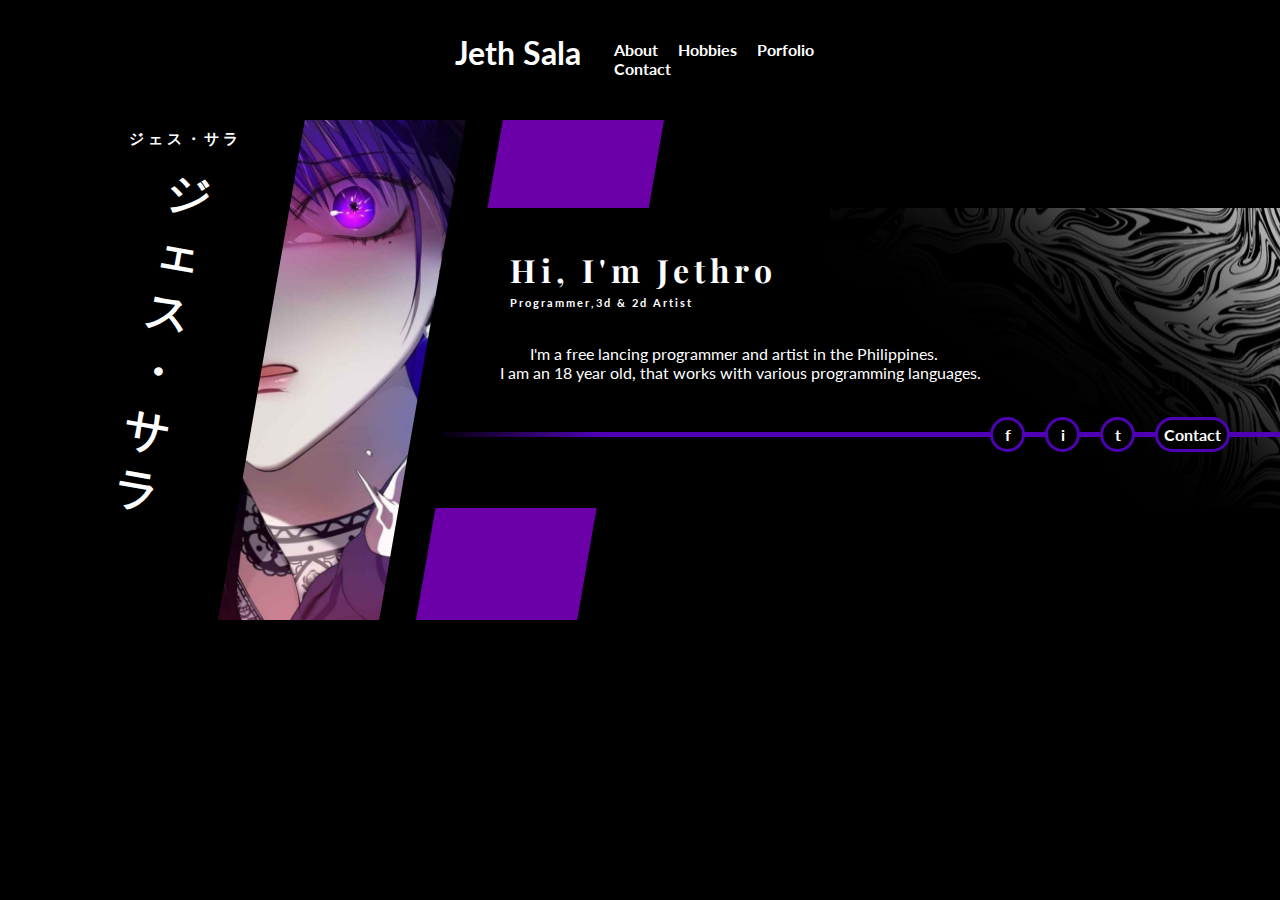
<file: index.html>
<!DOCTYPE html>
<html lang="en">
<head>
    <meta charset="UTF-8">
    <meta http-equiv="X-UA-Compatible" content="IE=edge">
    <meta name="viewport" content="width=device-width, initial-scale=1.0">
    <link rel="stylesheet" href="style.css">
    <link rel="Icon" href="ico.png">

    <title>About</title>
</head>
<body style="background: black;">
    <nav id="nav">
        <div class="deep-nav">
            <h1 id="site-logo">Jeth Sala</h1>
            <ul class="nav-list">
                <a href="index.html"><li>About</li></a>
                <a href="hobbies.html"><li>Hobbies</li></a>
                <a href="port.html"><li>Porfolio</li></a>
                <a href="contact.html"><li>Contact</li></a>
            </ul>
        </div>
    </nav>
    <div id="image-about">
        <div class="image-a">
            <h1 class="japanesea">ジ ェ ス ・ サ ラ</h1>
            <h1 class="japanese">ジ ェ ス ・ サ ラ</h1>
        </div>
        <div class="image-about"></div>
        <div class="image-b"></div>
    </div>
    <div id="box-about">
        <h1>Hi, I'm Jethro</h1>
        <h6>Programmer,3d & 2d Artist</h6>
        <p>I'm a free lancing programmer and artist in the Philippines.<br>
            I am an 18 year old, that works with various programming languages.<br>
        </p>
        <div class="line"></div>
        <ul class="link-sub">
            <a href="https://www.facebook.com/jay.sala.58511/"><li title="Facebook">f</li></a>
            <a href="https://www.instagram.com/bhiejethyy/"><li title="Instagram">i</li></a>
            <a href="https://twitter.com/jejethsala"><li title="Twitter">t</li></a>
            <a href="contact.html"><li class="cont-sub">Contact</li></a>
        </ul>
    </div>
</body>
</html>
</file>
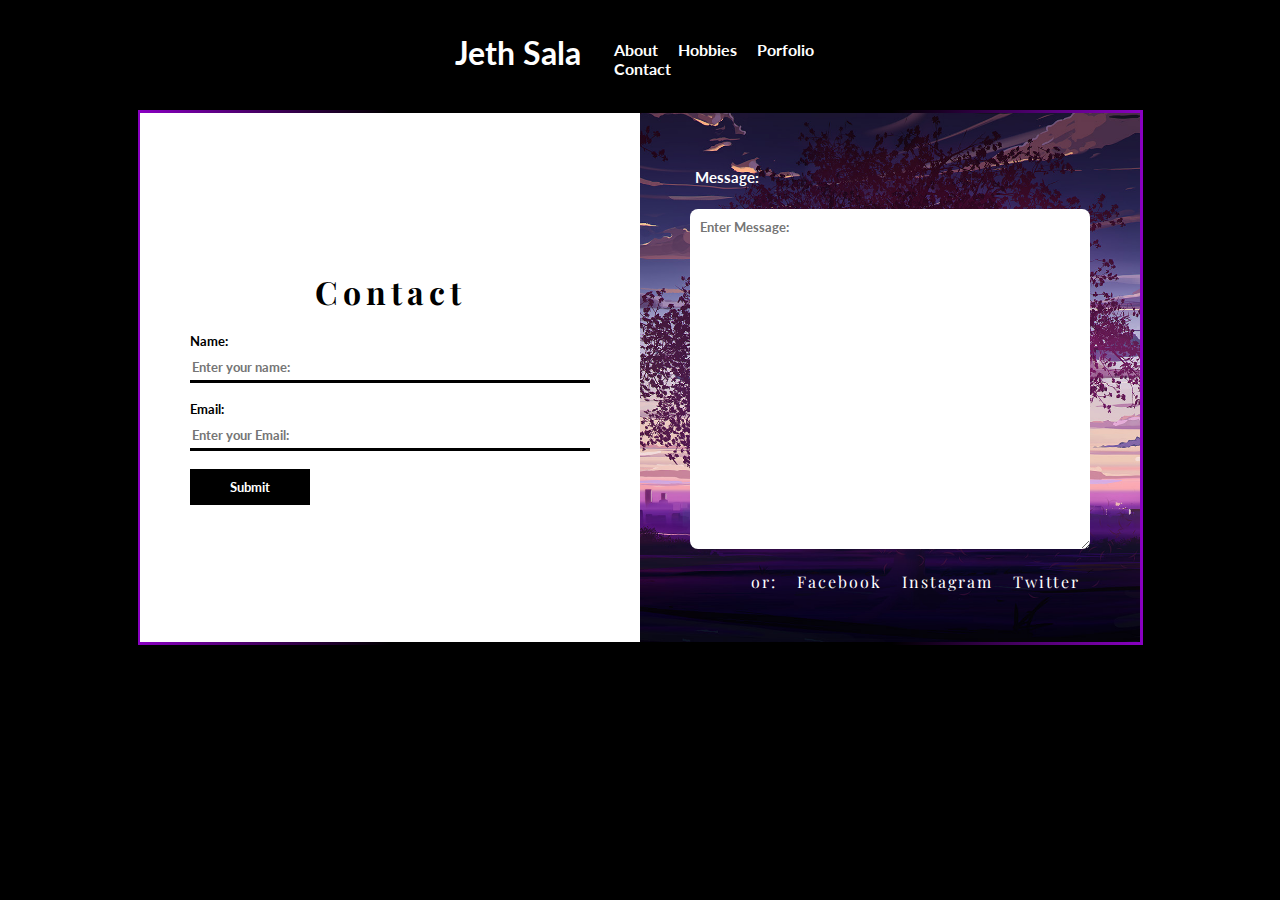
<file: contact.html>
<!DOCTYPE html>
<html lang="en">
<head>
    <meta charset="UTF-8">
    <meta http-equiv="X-UA-Compatible" content="IE=edge">
    <meta name="viewport" content="width=device-width, initial-scale=1.0">
    <link rel="stylesheet" href="stylecontact.css">
    <link rel="Icon" href="ico.png">
    <title>Contact</title>
</head>
<body>
    <nav id="nav">
        <div class="deep-nav">
            <h1 id="site-logo">Jeth Sala</h1>
            <ul class="nav-list">
                <a href="index.html"><li>About</li></a>
                <a href="hobbies.html"><li>Hobbies</li></a>
                <a href="port.html"><li>Porfolio</li></a>
                <a href="contact.html"><li>Contact</li></a>
            </ul>
        </div>
    </nav>
    <div id="border">
    <table id="contTable" cellpadding="50" border="0" cellspacing="0">
        <tr>
            <td>
                <h1>Contact</h1>
                <h5>Name:</h5>
                <input type="text" name="name" placeholder="Enter your name:" class="inp-name" length="10"/><br><br>
                <h5>Email:</h5>
                <input type="email" name="email" placeholder="Enter your Email:" class="inp-email"/><br><br>
                <button name="btn-submit" class="btn-submit">Submit</button>
            </td>
            <td>
                <h5>Message:</h5><br>
                <textarea type="text" name="msg" placeholder="Enter Message:" rows="20"></textarea><br><br>
                <ul class="r-link">
                    <li>or:</li>
                    <a href="https://www.facebook.com/jay.sala.58511"><li>Facebook</li></a>
                    <a href="https://www.instagram.com/bhiejethyy/"><li>Instagram</li></a>
                    <a href="https://twitter.com/jejethsala"><li>Twitter</li></a>
                </ul>
            </td>
        </tr>
    </table>
    </div>
    <div class="thanks">
        <h1>Thanks for Contacting Us!</h1>
        <p class="text"></p>
        <a href="index.html">Go Back!</a>
    </div>
    <div class="pls-inp">
        <h1>Please tell us about you!</h1>
        <p class="txt">Please at least tell us both your name and email so we can contact you!</p>
        <a href="contact.html">Go Back!</a>
    </div>
    <script src="cont.js"></script>
</body>
</html>
</file>
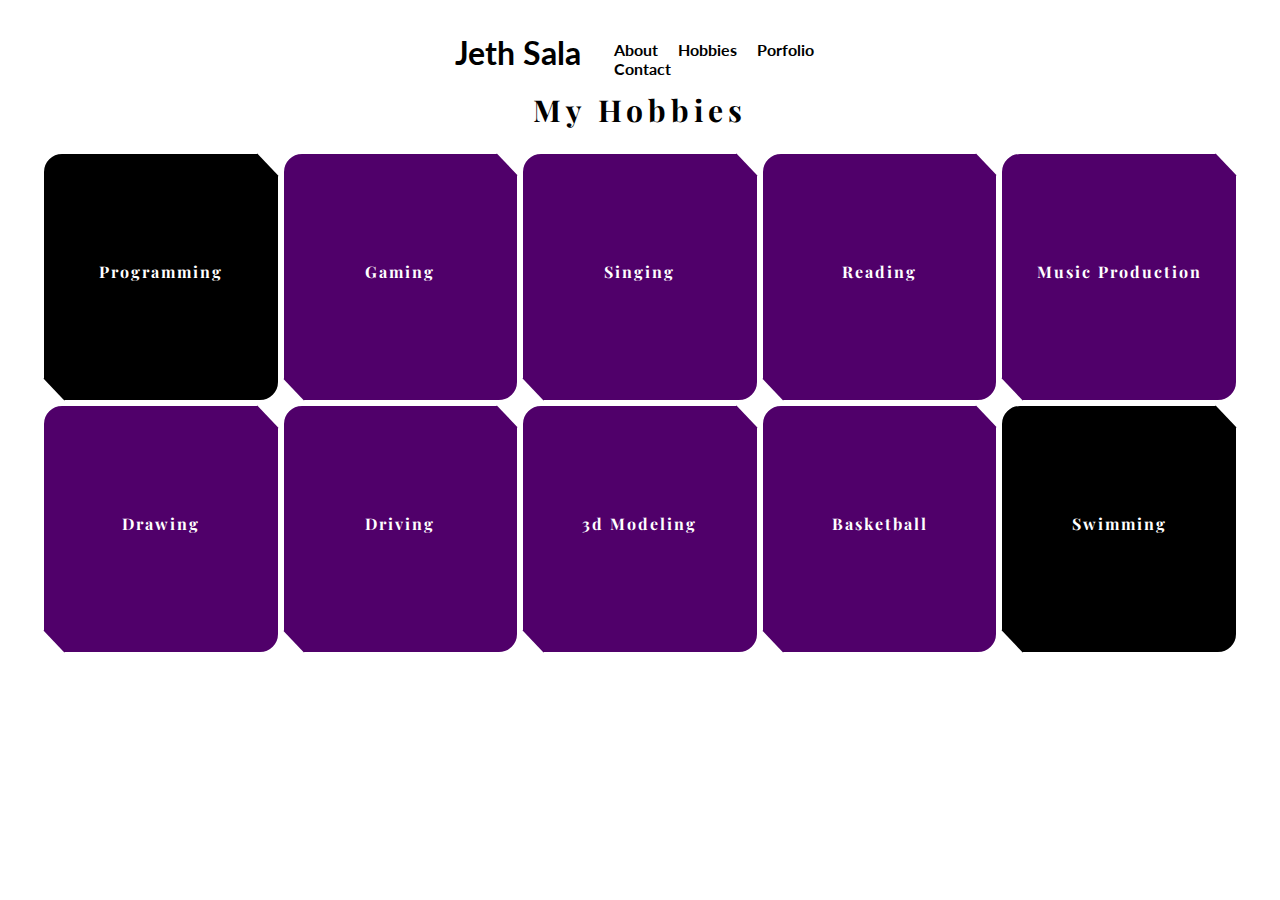
<file: hobbies.html>
<!DOCTYPE html>
<html lang="en">
<head>
    <meta charset="UTF-8">
    <meta http-equiv="X-UA-Compatible" content="IE=edge">
    <meta name="viewport" content="width=device-width, initial-scale=1.0">
    <link rel="stylesheet" href="stylehobbies.css">
    <link rel="Icon" href="ico.png">
    <title>Hobbies</title>
</head>
<body>
    <nav id="nav">
        <div class="deep-nav">
            <h1 id="site-logo">Jeth Sala</h1>
            <ul class="nav-list">
                <a href="index.html"><li>About</li></a>
                <a href="hobbies.html"><li>Hobbies</li></a>
                <a href="port.html"><li>Porfolio</li></a>
                <a href="contact.html"><li>Contact</li></a>
            </ul>
        </div>
    </nav>
        <h1 class="title-hobbies">My Hobbies</h1>
        <div id="hobbies">
            <table id="htable">
                <tr class="a">
                    <td>
                        <h1>Programming</h1>
                        <h3>Read</h3>
                    </td>
                    <td>
                        <h1>Gaming</h1>
                        <h3>Read</h3>
                    </td>
                    <td>
                        <h1>Singing</h1>
                        <h3>Read</h3>
                    </td>
                    <td>
                        <h1>Reading</h1>
                        <h3>Read</h3>
                    </td>
                    <td>
                        <h1>Music Production</h1>
                        <h3>Read</h3>
                    </td>
                </tr>
                <tr class="b">
                    <td>
                        <h1>Drawing</h1>
                        <h3>Read</h3>
                    </td>
                    <td>
                        <h1>Driving</h1>
                        <h3>Read</h3>
                    </td>
                    <td>
                        <h1>3d Modeling</h1>
                        <h3>Read</h3>
                    </td>
                    <td>
                        <h1>Basketball</h1>
                        <h3>Read</h3>
                    </td>
                    <td>
                        <h1>Swimming</h1>
                        <h3>Read</h3>
                    </td>
                </tr>
                <div class="prog">
                    <h1>Programming</h1>
                    <p>Programming is the process of creating a set of instructions that tell a computer how to perform a task.<br><br>
                    Programming can be done using a variety of computer programming languages, such as JavaScript, Python, and C++.
                    </p>
                    <h2>Dissolve</h2>
                </div>
                <div class="gaming">
                    <h1>Gaming</h1>
                    <p>The activity of playing games on computers and other electronic devices.<br><br>
                    Gaming is also a name for the industry in which people gamble by playing cards and other games in casinos.<br><br>
                    The activity of playing computer games (= games in which the player controls moving pictures on a screen by pressing buttons).
                    </p>
                    <h2>Dissolve</h2>
                </div>
                <div class="sing">
                    <h1>Singing</h1>
                    <p>Singing is the act of creating musical sounds with the voice.<br><br>
                    A person who sings is called a singer or vocalist (in jazz and/or popular music).<br><br>
                    Singers perform music (arias, recitatives, songs, etc.) that can be sung with or without accompaniment by musical instruments.
                    </p>
                    <h2>Dissolve</h2>
                </div>
                <div class="read">
                    <h1>Reading</h1>
                    <p>Reading is defined as a cognitive process that involves decoding symbols to arrive at meaning.<br><br>
                    Reading is an active process of constructing meanings of words.<br><br>
                    Reading with a purpose helps the reader to direct information towards a goal and focuses their attention. 
                    </p>
                    <h2>Dissolve</h2>
                </div>
                <div class="mming">
                    <h1>Music Production</h1>
                    <p>Music production is the process of developing, creating and refining recorded music for public presentation.<br><br>
                    Music production can refer to the entire lifecycle of a piece of music—from songwriting and composition to recording and sound design to mixing and mastering.
                    </p>
                    <h2>Dissolve</h2>
                </div>
                <div class="draw">
                    <h1>Drawing</h1>
                    <p>Drawing is a form of visual art in which an artist uses instruments to mark paper or other two-dimensional surface.<br><br>
                    Drawing instruments include graphite pencils, pen and ink, various kinds of paints, inked brushes, colored pencils, crayons, charcoal, chalk, pastels, erasers, markers, styluses, and metals (such as silverpoint).<br><br>
                    Digital drawing is the act of drawing on graphics software in a computer.
                    </p>
                    <h2>Dissolve</h2>
                </div>
                <div class="drive">
                    <h1>Driving</h1>
                    <p>Driving is the controlled operation and movement of a vehicle, including cars, motorcycles, trucks, buses, and bicycles.<br><br>
                    Permission to drive on public highways is granted based on a set of conditions being met and drivers are required to follow the established road and traffic laws in the location they are driving.
                    </p>
                    <h2>Dissolve</h2>
                </div>
                <div class="model">
                    <h1>3d Modeling</h1>
                    <p>The term “3D modeling” refers to the process of creating a three-dimensional representation of an object using specialized software.<br><br>
                    This representation, called a 3D model, can convey an object’s size, shape and texture.<br><br>
                    You can create 3D models of existing items, as well as designs that have not yet been built in real life.
                    </p>
                    <h2>Dissolve</h2>
                </div>
                <div class="basketb">
                    <h1>Basketball</h1>
                    <p>Basketball is a team sport in which two teams, most commonly of five players each, opposing one another on a rectangular court, compete with the primary objective of shooting a basketball (approximately 9.4 inches (24 cm) in diameter) through the defender's hoop (a basket 18 inches (46 cm) in diameter mounted 10 feet (3.048 m) high to a backboard at each end of the court, while preventing the opposing team from shooting through their own hoop.
                    </p>
                    <h2>Dissolve</h2>
                </div>
                <div class="swim">
                    <h1>Swimming</h1>
                    <p>Swimming, in recreation and sports, the propulsion of the body through water by combined arm and leg motions and the natural flotation of the body.<br><br>
                    Swimming as an exercise is popular as an all-around body developer and is particularly useful in therapy and as exercise for physically handicapped persons.
                    </p>
                    <h2>Dissolve</h2>
                </div>
            </table>
        </div>
        <script src="hobbies.js"></script>
</body>
</html>
</file>
<file: style.css>
@import url('https://fonts.googleapis.com/css2?family=Lato:wght@300&display=swap');
@import url('https://fonts.googleapis.com/css2?family=Lato:wght@300&family=Playfair+Display:ital,wght@1,400;1,500&display=swap');
    * {
        margin: 0;
        border: 0;
        box-sizing: border-box;
    }

    .deep-nav {
        transform: translateX(-50%);
        position: relative;
        left: 50%;
        width: 34.1%;
        padding: 20px;
    }

    #site-logo {
        float: left;
        padding: 13px;
        color: white;
        font-family: 'Lato', sans-serif;
        font-weight: bolder;
    }

    .nav-list {
        padding: 20px;
    }

    .nav-list>a{
        color: white;
        list-style: none;
        text-decoration: none;
        font-family: 'Lato', sans-serif;
        font-weight: bold;
        cursor: pointer;
    }

    .nav-list>a li{
        float: left;
        margin-left: 20px;
    }

    .nav-list>a:hover {
        color: rgb(148, 0, 216);
        text-shadow: 0 0 10px rgb(148, 0, 216);
        transition: 0.5s;
    }


    #box-about {
        z-index: 9;
        clip-path: polygon(6.5% 0%, 100% 0%, 100% 100%, 0% 100%);
        width: 850px;
        height: 300px;
        overflow: hidden;
        float: right;
        margin-top: 10%;
        background-repeat: no-repeat;
        background-position: 400px;
        background-color: black;
        background-image: url(Abstractbg.png);
    }

    #box-about>h1 {
        color: white;
        font-family: 'Playfair Display', serif;
        padding: 40px 80px 5px;
        letter-spacing: 5px;
    }

    #box-about>h6 {
        color: white;
        font-family: 'Lato', sans-serif;
        padding: 0px 80px 35px 80px;
        letter-spacing: 2px;
    }

    #box-about>p {
        color:white;
        font-family: 'Lato', sans-serif;
        padding: 0px 70px 30px;
        text-indent: 30px;
    }

    .line {
        background: linear-gradient(to right, black, rgb(79 2 181), rgb(79 2 181), rgb(79 2 181), rgb(79 2 181), rgb(79 2 181));
        width: 100%;
        height: 5px;
        z-index: 0;
        position: relative;
        top: 20px;
    }

    .link-sub {
        float: right;
        margin-right: 50px;
    }

    .link-sub>a li{
        background-color: black;
        float: left;
        border-radius: 100px;
        border: 3px solid rgb(79 2 181);
        color:white;
        font-family: 'Lato', sans-serif;
        font-weight: bold;
        width: 35px;
        padding: 5px;
        position: relative;
        text-decoration: none;
        list-style: none;
        text-align: center;
        cursor: pointer;
        z-index: 1;
        margin-left: 20px;
    }

    .link-sub>a li:hover {
        background-color: white;
        color: black;
        transition: 0.5s;
    }

    .link-sub .cont-sub {
        width: 75px;
    }


    #image-about {
        position: absolute;
        width: 1240px;
        height: 500px;
        left: -130px;
    }

    #image-about>div {
        float: left;
    }

    .image-about {
        width: 20%;
        height: 500px;
        margin-left: -50px;
        margin-top: 40px;
        z-index: -1;
        clip-path: polygon(35% 0%, 100% 0%, 65% 100%, 0% 100%);
        background: url(Aboutimage.jpg);
        background-size: 110%;
        background-position: center;
        cursor: pointer;
        transition: 0.5s;
    }

    .image-about:hover {
        background-size: 115%;
        background-position: center;
        transition: 0.5s;
    }

    .image-a {
        width: 20%;
        height: 500px;
        margin-left: 150px;
        margin-top: 40px;
        z-index: -1;
        clip-path: polygon(35% 0%, 100% 0%, 65% 100%, 0% 100%);
        background: black;
        background-size: 100%;
        background-position: 12px;
        cursor: pointer;
    }

    .image-b {
        width: 20%;
        height: 500px;
        margin-top: 40px;
        margin-left: -50px;
        z-index: -1;
        clip-path: polygon(35% 0%, 100% 0%, 65% 100%, 0% 100%);
        background: rgb(107, 0, 168);
        background-size: 100%;
        background-position: 12px;
    }

    .image-a:hover .japanese, .image-a:hover .japanesea {
        color: rgb(157, 0, 248);
        transition: 0.5s;
        text-shadow: 0 0 20px rgb(150, 3, 235);
    }

    .japanese {
        font-family: 'Sawarabi Mincho', serif;
        color: white;
        width: 1px;
        transition: 0.5s;
        font-size: 45px;
        transform: rotate(10deg);
        margin: auto;
        pointer-events: none;
    }

    .japanesea {
        font-family: 'Sawarabi Mincho', serif;
        color: white;
        font-size: 15px;
        transition: 0.5s;
        padding: 10px;
        text-align: center;
        pointer-events: none;
        margin-right: 20px;
        float: right;
    }
</file>
<file: stylecontact.css>
@import url('https://fonts.googleapis.com/css2?family=Lato:wght@300&display=swap');
@import url('https://fonts.googleapis.com/css2?family=Lato:wght@300&family=Playfair+Display:ital,wght@1,400;1,500&display=swap');

* {
    margin: 0;
    border: 0;
    box-sizing: border-box;
}

/*Nav*/
.deep-nav {
    transform: translateX(-50%);
    position: relative;
    left: 50%;
    width: 34.1%;
    padding: 20px;
}

#site-logo {
    float: left;
    padding: 13px;
    font-family: 'Lato', sans-serif;
    font-weight: bolder;
    color: white;
}

.nav-list {
    padding: 20px;
}

.nav-list>a{
    color: rgb(255, 255, 255);
    list-style: none;
    text-decoration: none;
    font-family: 'Lato', sans-serif;
    font-weight: bold;
    cursor: pointer;
}

.nav-list>a li{
    float: left;
    margin-left: 20px;
}

.nav-list>a:hover {
    color: rgb(151, 72, 255);
    transition: 0.5s;
    text-shadow: 0 0 5px rgb(151, 72, 255);
}
/*nav*/

body {
    background-color: black;
}

/*contact*/

#contTable {
    width: 1000px;
    margin: auto;
    height: 500px;
    margin-top: 30px;
    position: relative;
    top: 3px;
}

#border {
    width: 1005px;
    margin: auto;
    height: 535px;
    background: linear-gradient(to right,#8a00c3, black,black,black, #8a00c3);
}

#contTable tr {
    width: 100%;
    height: 500px;
}

#contTable tr td:nth-child(1) {
    width: 50%;
    height: 500px;
    background-color: white;
}

#contTable tr td:nth-child(2) {
    width: 50%;
    height: 500px;
    background: url(Sakura.jpg);
    background-size: 200%;
    background-repeat: no-repeat;
    background-position: center;
}

#contTable tr td:nth-child(1) h1{
    text-align: center;
    font-family: 'Playfair Display', serif;
    padding: 20px;
    letter-spacing: 5px;    
}
/*inputs*/

#contTable tr td h5{
    font-family: 'Lato', sans-serif;
}

#contTable tr td:nth-child(2) h5{
    padding: 5px;
    color: white;
    font-size: 15px;
}

.inp-name, .inp-email {
    padding: 10px 2px 5px 2px;
    outline: none;
    width: 100%;
    border-bottom: 3px solid black;
    font-family: 'Lato', sans-serif;
    font-weight: bold;
    transition: 0.5s;
}

.inp-name:hover, .inp-email:hover {
    border-color: rgb(157, 0, 189);
    transition: 0.5s;
}

#contTable tr td:nth-child(2) textarea {
    outline: none;
    padding: 10px 10px 10px 10px;
    font-family: 'Lato', sans-serif;
    font-weight: bold;
    width: 100%;
    border-radius: 8px;
}

/*button*/

.btn-submit {
    padding: 10px 40px;
    background: black;
    cursor: pointer;
    color: white;
    transition: 0.3s;
    font-weight: bold;
    font-family: 'Lato', sans-serif;
}

.btn-submit:hover {
    background: white;
    color: black;
    transition: 0.3s;
}

/*r-links*/
.r-link {
    float: right;
    margin-right: 10px;
}

.r-link>a li, .r-link>li {
    list-style: none;
}

.r-link>li {
    pointer-events: none;
    cursor: none;
}

.r-link>a, .r-link>li {
    text-decoration: none;
    float: left;
    margin-left: 20px;
    color: white;
    cursor: pointer;
    transition: 0.3s;
    letter-spacing: 2px;
    font-family: 'Playfair Display', serif;
}

.r-link>a:hover {
    transition: 0.3s;
    text-shadow: 0 0 5px white;
}

.thanks, .pls-inp {
    position: absolute;
    left: 50%;
    top: 50%;
    transform: translate(-50%, -50%);
    text-align: center;
    width: 100%;
    background: white;
    pointer-events: none;
    opacity: 0;
    z-index: -1;
    height: 100%;
}

.thanks>h1 {
    font-family: 'Playfair Display', serif;
    letter-spacing: 5px;
    padding: 20px;
    margin-top: 15%;
}

.thanks>p {
    padding: 5px 20px 35px 20px;
    font-family: 'Lato', sans-serif;
    font-weight: bold;
}

.thanks>a {
    text-decoration: none;
    font-family: 'Lato', sans-serif;
    color: black;
    font-weight: bold;
    transition: 0.5s;
}

.thanks>a:hover {
    color: purple;
    transition: 0.5s;
}

.un {
    opacity: 1;
    pointer-events: all;
    z-index: 9;
}

/**/

.pls-inp>h1 {
    font-family: 'Playfair Display', serif;
    letter-spacing: 5px;
    padding: 20px;
    margin-top: 15%;
}

.pls-inp>p {
    padding: 5px 20px 35px 20px;
    font-family: 'Lato', sans-serif;
    font-weight: bold;
}

.pls-inp>a {
    text-decoration: none;
    font-family: 'Lato', sans-serif;
    color: black;
    font-weight: bold;
    transition: 0.5s;
}

.pls-inp>a:hover {
    color: purple;
    transition: 0.5s;
}
</file>
<file: stylehobbies.css>
@import url('https://fonts.googleapis.com/css2?family=Lato:wght@300&display=swap');
@import url('https://fonts.googleapis.com/css2?family=Lato:wght@300&family=Playfair+Display:ital,wght@1,400;1,500&display=swap');

* {
    margin: 0;
    border: 0;
    box-sizing: border-box;
}

/*Nav*/
.deep-nav {
    transform: translateX(-50%);
    position: relative;
    left: 50%;
    width: 34.1%;
    padding: 20px;
}

#site-logo {
    float: left;
    padding: 13px;
    font-family: 'Lato', sans-serif;
    font-weight: bolder;
    color: rgb(0, 0, 0);
}

.nav-list {
    padding: 20px;
}

.nav-list>a{
    color: rgb(0, 0, 0);
    list-style: none;
    text-decoration: none;
    font-family: 'Lato', sans-serif;
    font-weight: bold;
    cursor: pointer;
}

.nav-list>a li{
    float: left;
    margin-left: 20px;
}

.nav-list>a:hover {
    color: rgb(151, 72, 255);
    transition: 0.5s;
}
/*nav*/

.title-hobbies {
    font-family: 'Playfair Display', serif;
    letter-spacing: 5px;
    font-size: 30px;
    text-align: center;
    padding: 10px 0 20px 0;
}

#hobbies {
    width: 1200px;
    margin: auto;
    position: relative;
    background: rgb(255, 255, 255);
    height: 500px;
    margin-top: 0px;
    z-index: 1;
}

#hobbies>table {
    width: 100%;
    height: 500px;
}

#hobbies>table tr {
    width: 100%;
    height: 250px;
}

#hobbies>table tr td{
    width: 20%;
    height: 250%;
    border: 2px solid rgb(255, 255, 255);
    cursor: pointer;
    text-align: center;
    font-size: 8px;
    font-weight: lighter;
    letter-spacing: 2px;
    clip-path: polygon(0 0, 90% 0, 100% 10%, 100% 100%, 10% 100%, 0 90%);
    border-radius: 20px;
    font-family: 'Playfair Display', serif;
    color: white;
    margin-left: -1000px;
    background-color: #50006a;
}

#hobbies>table tr td h3{
    opacity: 0;
    transition: 0.5s;
}

#hobbies>table tr:nth-child(1) td:nth-child(1), #hobbies>table tr:nth-child(2) td:nth-child(5) {
    background-color: rgb(0, 0, 0);
}

/*hover*/
#hobbies>table tr td:hover h1{
    letter-spacing: 5px;
    transition: 0.5s;
}

#hobbies>table tr td:hover h3{
    opacity: 1;
    transition: 0.5s;
    transition-delay: 0.2s;
}

#hobbies>table tr td h1{
    transition: 0.5s;
}

/*blocks*/

.prog, .gaming, .sing, .read, .mming, .draw, .drive, .model, .basketb, .swim {
    width: 1200px;
    left: 50%;
    transform: translateX(-50%) translateY(-50%);
    top: 50.5%;
    position: absolute;
    border-radius: 20px;
    z-index: 0;
    height: 500px;
    clip-path: circle(0.2% at 0 0);
    margin-top: 0px;
    transition: 0.5s;
    pointer-events: all;
    padding: 20px 40px 20px 40px;  
    opacity: 1;
}

.prog>h1, .gaming>h1, .sing>h1, .read>h1, .mming>h1, .draw>h1, .drive>h1, .model>h1, .basketb>h1, .swim>h1 {
    text-align: center;
    padding: 20px 20px 40px 20px;
    font-family: 'Lato', sans-serif;
    letter-spacing: 10px;
}

.prog>h2, .gaming>h2, .sing>h2, .read>h2, .mming>h2, .draw>h2, .drive>h2, .model>h2, .basketb>h2, .swim>h2 {
    text-align: center;
    width: 50px;
    padding: 20px;
    font-family: 'Lato', sans-serif;
    border: 2px solid white;
    font-size: 15px;
    letter-spacing: 10px;
    cursor: pointer;
    transition: 0.5s;
}

.prog>h2:hover, .gaming>h2:hover, .sing>h2:hover, .read>h2:hover, .mming>h2:hover, .draw>h2:hover, .drive>h2:hover, .model>h2:hover, .basketb>h2:hover, .swim>h2:hover {
    width: 170px;
    transition: 0.5s;
}

.prog>p, .gaming>p, .sing>p, .read>p, .mming>p, .draw>p, .drive>p, .model>p, .basketb>p, .swim>p {
    text-align: left;
    padding: 20px 20px 40px 20px;
    font-family: 'Lato', sans-serif;
    line-height: 25px;
    letter-spacing: 4px;
}

.gaming, .sing, .read, .mming, .draw, .drive, .model, .basketb, .swim {
    background-color: #50006a;
    color:white;
}

.prog, .swim {
    background: black;
    color: white;
}

.unhide {
    z-index: 9;
    clip-path: circle(140.9% at 0 0);
    transition: 0.5s;
}
</file>
